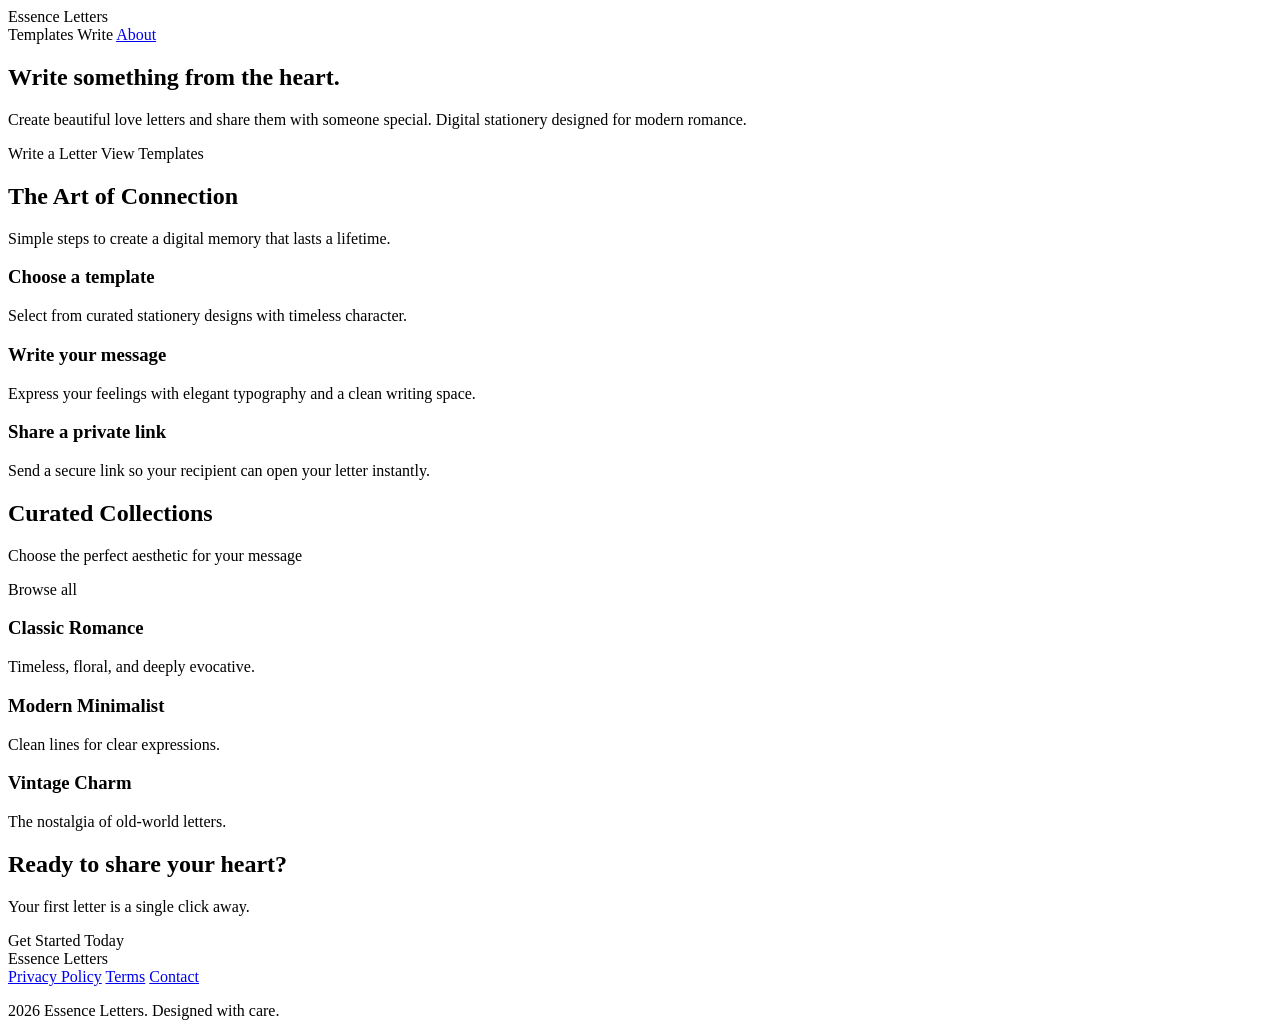
<file: src/main/resources/templates/index.html>
<!DOCTYPE html>
<html lang="en" xmlns:th="http://www.thymeleaf.org">
<head>
    <meta charset="UTF-8">
    <meta name="viewport" content="width=device-width, initial-scale=1.0">
    <title>Essence | Write Something from the Heart</title>
    <link rel="stylesheet" th:href="@{/css/styles.css}">
</head>
<body class="theme-home">
    <header class="site-header">
        <a th:href="@{/}" class="brand">Essence Letters</a>
        <nav class="site-nav">
            <a th:href="@{/templates}">Templates</a>
            <a th:href="@{/create}">Write</a>
            <a href="#about">About</a>
        </nav>
    </header>

    <main>
        <section class="hero-section">
            <div class="hero-copy">
                <h1>Write something <span>from the heart.</span></h1>
                <p>Create beautiful love letters and share them with someone special. Digital stationery designed for modern romance.</p>
                <div class="hero-actions">
                    <a th:href="@{/create}" class="btn btn-primary">Write a Letter</a>
                    <a th:href="@{/templates}" class="btn btn-outline">View Templates</a>
                </div>
            </div>
            <div class="hero-card" aria-hidden="true"></div>
        </section>

        <section class="steps-section" id="about">
            <h2>The Art of Connection</h2>
            <p class="section-subtitle">Simple steps to create a digital memory that lasts a lifetime.</p>
            <div class="steps-grid">
                <article>
                    <h3>Choose a template</h3>
                    <p>Select from curated stationery designs with timeless character.</p>
                </article>
                <article>
                    <h3>Write your message</h3>
                    <p>Express your feelings with elegant typography and a clean writing space.</p>
                </article>
                <article>
                    <h3>Share a private link</h3>
                    <p>Send a secure link so your recipient can open your letter instantly.</p>
                </article>
            </div>
        </section>

        <section class="collections-section">
            <div class="collections-head">
                <div>
                    <h2>Curated Collections</h2>
                    <p>Choose the perfect aesthetic for your message</p>
                </div>
                <a th:href="@{/templates}">Browse all</a>
            </div>
            <div class="collections-grid">
                <article class="collection-card card-a">
                    <h3>Classic Romance</h3>
                    <p>Timeless, floral, and deeply evocative.</p>
                </article>
                <article class="collection-card card-b">
                    <h3>Modern Minimalist</h3>
                    <p>Clean lines for clear expressions.</p>
                </article>
                <article class="collection-card card-c">
                    <h3>Vintage Charm</h3>
                    <p>The nostalgia of old-world letters.</p>
                </article>
            </div>
        </section>

        <section class="cta-section">
            <h2>Ready to share your heart?</h2>
            <p>Your first letter is a single click away.</p>
            <a th:href="@{/create}" class="btn btn-light">Get Started Today</a>
        </section>
    </main>

    <footer class="site-footer">
        <a th:href="@{/}" class="brand small">Essence Letters</a>
        <div>
            <a href="#">Privacy Policy</a>
            <a href="#">Terms</a>
            <a href="#">Contact</a>
        </div>
        <p>2026 Essence Letters. Designed with care.</p>
    </footer>
</body>
</html>
</file>
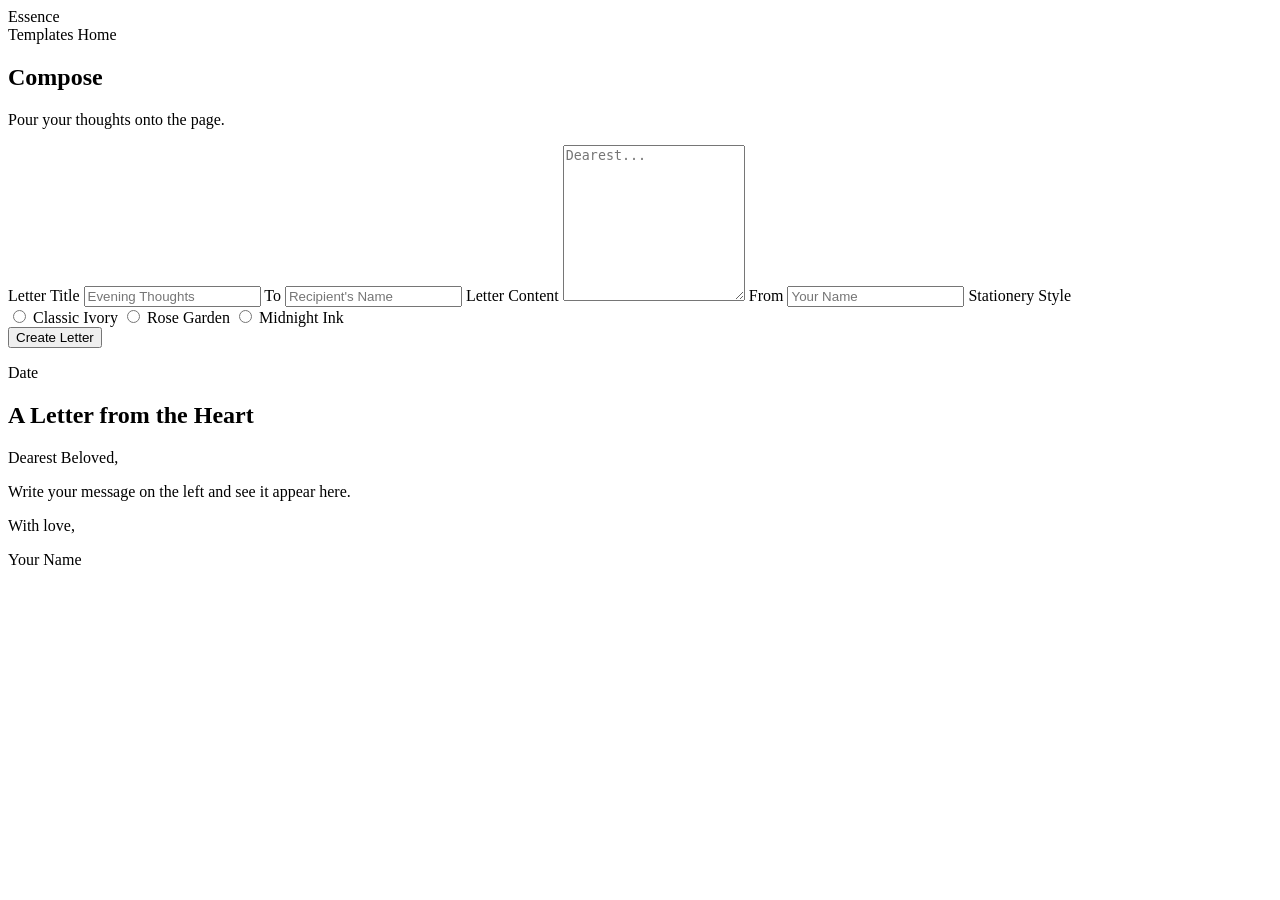
<file: src/main/resources/templates/create-letter.html>
<!DOCTYPE html>
<html lang="en" xmlns:th="http://www.thymeleaf.org">
<head>
    <meta charset="UTF-8">
    <meta name="viewport" content="width=device-width, initial-scale=1.0">
    <title>Compose Letter | Essence</title>
    <link rel="stylesheet" th:href="@{/css/styles.css}">
</head>
<body class="theme-editor">
    <header class="editor-header">
        <a th:href="@{/}" class="brand">Essence</a>
        <nav>
            <a th:href="@{/templates}">Templates</a>
            <a th:href="@{/}">Home</a>
        </nav>
    </header>

    <main class="editor-layout">
        <section class="editor-pane">
            <h1>Compose</h1>
            <p>Pour your thoughts onto the page.</p>

            <div th:if="${error}" class="alert alert-error">
                <p th:text="${error}"></p>
            </div>

            <form th:action="@{/create}" th:object="${letterForm}" method="post" class="editor-form">
                <label for="title">Letter Title</label>
                <input id="title" th:field="*{title}" type="text" placeholder="Evening Thoughts" data-preview="title">
                <span th:if="${#fields.hasErrors('title')}" th:errors="*{title}" class="error-message"></span>

                <label for="recipientName">To</label>
                <input id="recipientName" th:field="*{recipientName}" type="text" placeholder="Recipient's Name" data-preview="recipient">
                <span th:if="${#fields.hasErrors('recipientName')}" th:errors="*{recipientName}" class="error-message"></span>

                <label for="content">Letter Content</label>
                <textarea id="content" th:field="*{content}" rows="10" placeholder="Dearest..." data-preview="content"></textarea>
                <span th:if="${#fields.hasErrors('content')}" th:errors="*{content}" class="error-message"></span>

                <label for="signature">From</label>
                <input id="signature" th:field="*{signature}" type="text" placeholder="Your Name" data-preview="signature">
                <span th:if="${#fields.hasErrors('signature')}" th:errors="*{signature}" class="error-message"></span>

                <label for="templateKey">Stationery Style</label>
                <div class="template-picker">
                    <label>
                        <input type="radio" th:field="*{templateKey}" value="classic">
                        <span>Classic Ivory</span>
                    </label>
                    <label>
                        <input type="radio" th:field="*{templateKey}" value="rose">
                        <span>Rose Garden</span>
                    </label>
                    <label>
                        <input type="radio" th:field="*{templateKey}" value="midnight">
                        <span>Midnight Ink</span>
                    </label>
                </div>
                <span th:if="${#fields.hasErrors('templateKey')}" th:errors="*{templateKey}" class="error-message"></span>

                <button type="submit" class="btn btn-primary">Create Letter</button>
            </form>
        </section>

        <section class="preview-pane">
            <article id="livePreview" class="preview-sheet letter-template-classic">
                <p class="preview-date" th:text="${#temporals.format(#temporals.createNow(), 'MMMM dd, yyyy')}">Date</p>
                <h2 id="previewTitle">A Letter from the Heart</h2>
                <p class="preview-recipient">Dearest <span id="previewRecipient">Beloved</span>,</p>
                <div id="previewContent" class="preview-content">Write your message on the left and see it appear here.</div>
                <p class="preview-signoff">With love,</p>
                <p id="previewSignature" class="preview-signature">Your Name</p>
            </article>
        </section>
    </main>

    <script>
        (function () {
            const title = document.getElementById('title');
            const recipient = document.getElementById('recipientName');
            const content = document.getElementById('content');
            const signature = document.getElementById('signature');
            const titleTarget = document.getElementById('previewTitle');
            const recipientTarget = document.getElementById('previewRecipient');
            const contentTarget = document.getElementById('previewContent');
            const signatureTarget = document.getElementById('previewSignature');
            const preview = document.getElementById('livePreview');

            function syncPreview() {
                titleTarget.textContent = title.value.trim() || 'A Letter from the Heart';
                recipientTarget.textContent = recipient.value.trim() || 'Beloved';
                contentTarget.textContent = content.value.trim() || 'Write your message on the left and see it appear here.';
                signatureTarget.textContent = signature.value.trim() || 'Your Name';
            }

            function syncTemplate() {
                const selected = document.querySelector('input[name="templateKey"]:checked');
                const key = selected ? selected.value : 'classic';
                preview.className = 'preview-sheet letter-template-' + key;
            }

            [title, recipient, content, signature].forEach((input) => {
                input.addEventListener('input', syncPreview);
            });

            document.querySelectorAll('input[name="templateKey"]').forEach((radio) => {
                radio.addEventListener('change', syncTemplate);
            });

            syncPreview();
            syncTemplate();
        })();
    </script>
</body>
</html>
</file>
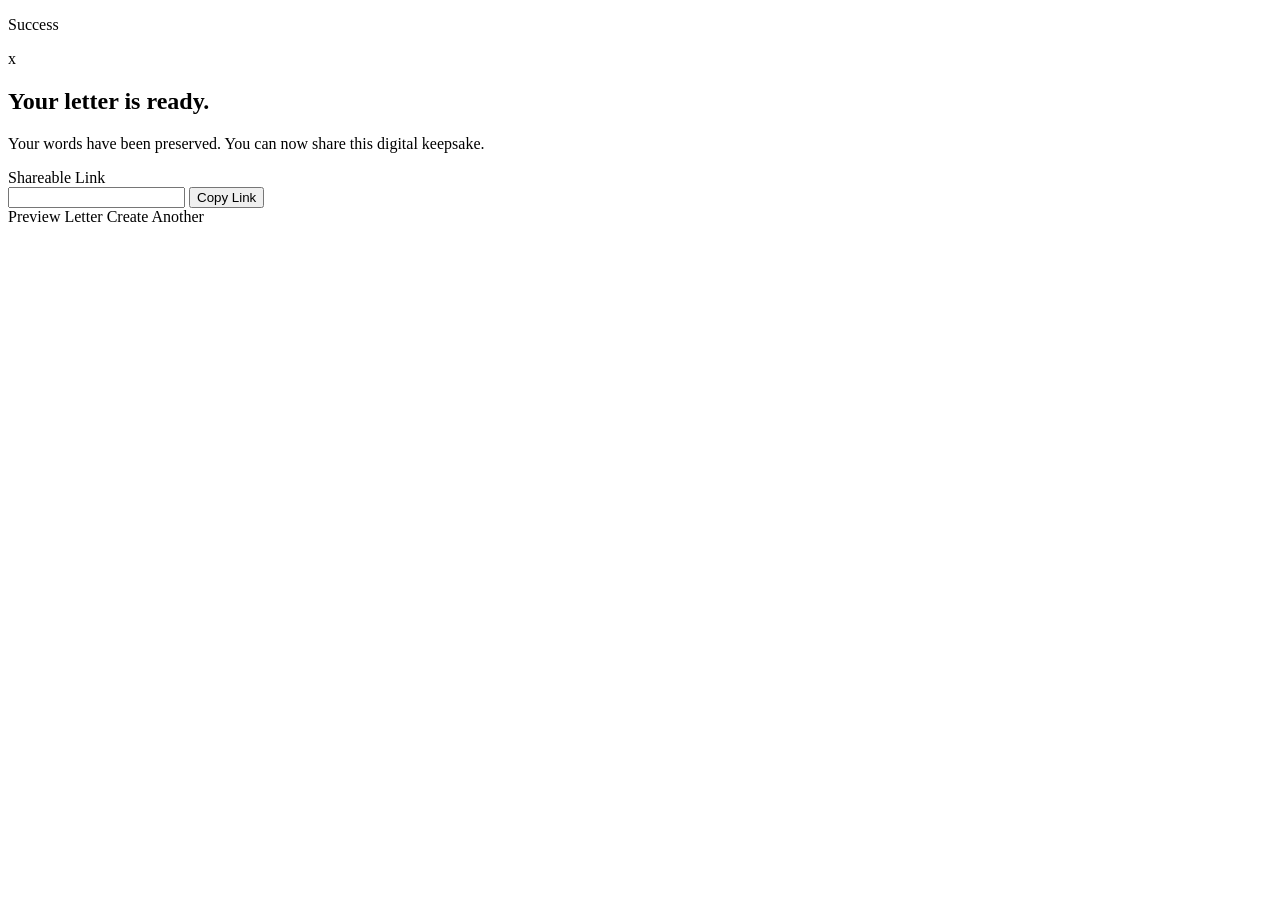
<file: src/main/resources/templates/share-success.html>
<!DOCTYPE html>
<html lang="en" xmlns:th="http://www.thymeleaf.org">
<head>
    <meta charset="UTF-8">
    <meta name="viewport" content="width=device-width, initial-scale=1.0">
    <title>Letter Ready | Essence</title>
    <link rel="stylesheet" th:href="@{/css/styles.css}">
</head>
<body class="theme-share">
    <main class="share-page">
        <header class="share-topbar">
            <p>Success</p>
            <a th:href="@{/}" aria-label="Close">x</a>
        </header>
        <section class="share-panel">
            <div class="seal-image" aria-hidden="true"></div>
            <h1>Your letter is ready.</h1>
            <p>Your words have been preserved. You can now share this digital keepsake.</p>

            <div class="share-link-box">
                <label for="shareLink">Shareable Link</label>
                <div class="share-link-row">
                    <input id="shareLink" type="text" readonly
                           th:value="${#httpServletRequest.scheme + '://' + #httpServletRequest.serverName + (#httpServletRequest.serverPort != 80 ? ':' + #httpServletRequest.serverPort : '') + '/letter/' + letter.slug}">
                    <button id="copyLinkBtn" type="button" class="btn btn-primary">Copy Link</button>
                </div>
            </div>

            <div class="share-actions">
                <a th:href="@{'/letter/' + ${letter.slug}}" class="btn btn-outline">Preview Letter</a>
                <a th:href="@{/create}" class="btn btn-outline">Create Another</a>
            </div>
        </section>
    </main>

    <script>
        (function () {
            const btn = document.getElementById('copyLinkBtn');
            const link = document.getElementById('shareLink');

            btn.addEventListener('click', function () {
                navigator.clipboard.writeText(link.value).then(function () {
                    const original = btn.textContent;
                    btn.textContent = 'Copied';
                    setTimeout(function () {
                        btn.textContent = original;
                    }, 1600);
                });
            });
        })();
    </script>
</body>
</html>
</file>
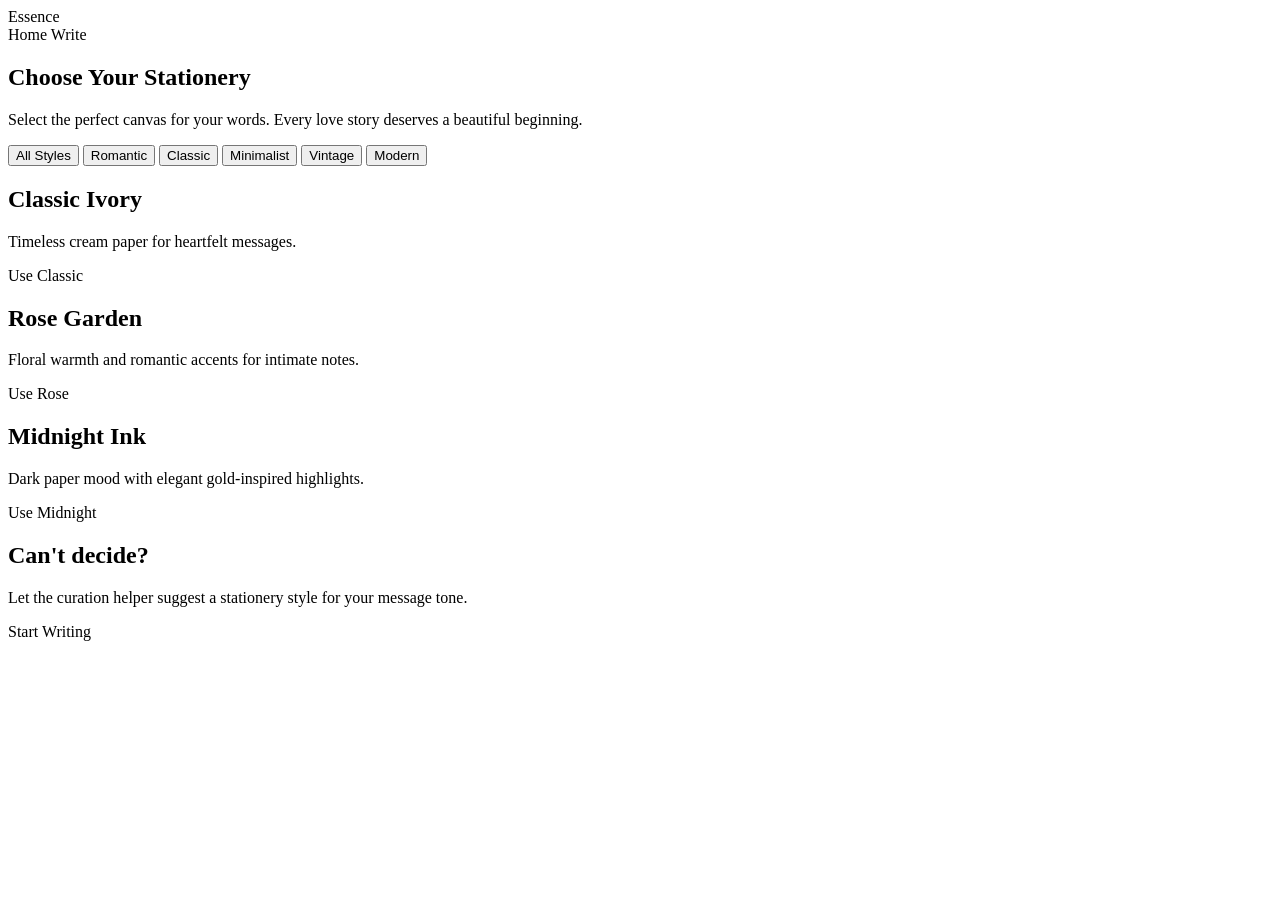
<file: src/main/resources/templates/template-gallery.html>
<!DOCTYPE html>
<html lang="en" xmlns:th="http://www.thymeleaf.org">
<head>
    <meta charset="UTF-8">
    <meta name="viewport" content="width=device-width, initial-scale=1.0">
    <title>Template Gallery | Essence</title>
    <link rel="stylesheet" th:href="@{/css/styles.css}">
</head>
<body class="theme-gallery">
    <header class="site-header">
        <a th:href="@{/}" class="brand">Essence</a>
        <nav class="site-nav">
            <a th:href="@{/}">Home</a>
            <a th:href="@{/create}">Write</a>
        </nav>
    </header>

    <main class="gallery-page">
        <section class="gallery-hero">
            <h1>Choose Your Stationery</h1>
            <p>Select the perfect canvas for your words. Every love story deserves a beautiful beginning.</p>
        </section>

        <section class="style-chips" aria-label="Style filters">
            <button class="chip active" type="button">All Styles</button>
            <button class="chip" type="button">Romantic</button>
            <button class="chip" type="button">Classic</button>
            <button class="chip" type="button">Minimalist</button>
            <button class="chip" type="button">Vintage</button>
            <button class="chip" type="button">Modern</button>
        </section>

        <section class="template-grid">
            <article class="template-card card-classic">
                <h2>Classic Ivory</h2>
                <p>Timeless cream paper for heartfelt messages.</p>
                <a th:href="@{/create(template='classic')}" class="btn btn-primary">Use Classic</a>
            </article>

            <article class="template-card card-rose">
                <h2>Rose Garden</h2>
                <p>Floral warmth and romantic accents for intimate notes.</p>
                <a th:href="@{/create(template='rose')}" class="btn btn-primary">Use Rose</a>
            </article>

            <article class="template-card card-midnight">
                <h2>Midnight Ink</h2>
                <p>Dark paper mood with elegant gold-inspired highlights.</p>
                <a th:href="@{/create(template='midnight')}" class="btn btn-light">Use Midnight</a>
            </article>
        </section>

        <section class="curator-banner">
            <div>
                <h2>Can't decide?</h2>
                <p>Let the curation helper suggest a stationery style for your message tone.</p>
            </div>
            <a th:href="@{/create}" class="btn btn-light">Start Writing</a>
        </section>
    </main>
</body>
</html>
</file>
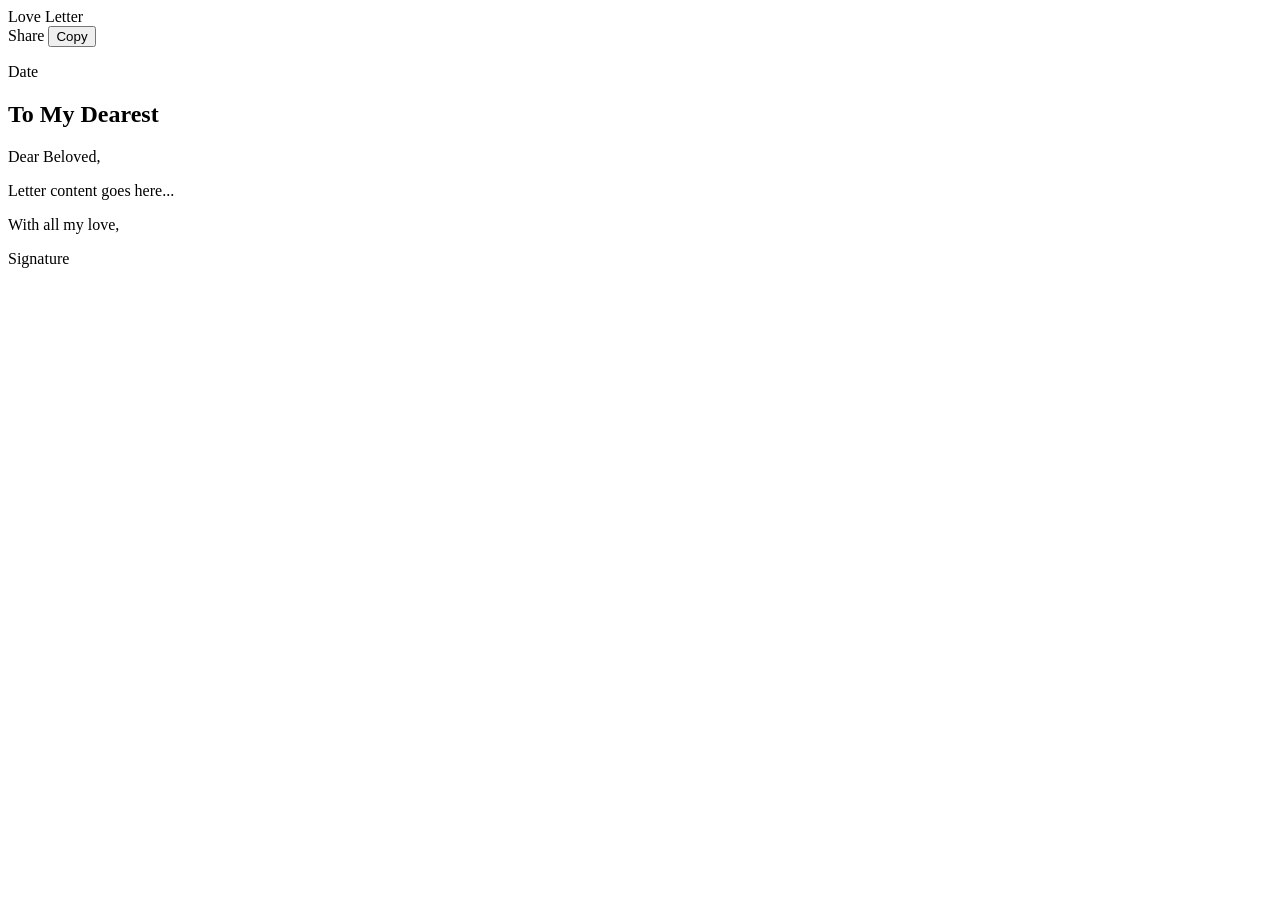
<file: src/main/resources/templates/view-letter.html>
<!DOCTYPE html>
<html lang="en" xmlns:th="http://www.thymeleaf.org">
<head>
    <meta charset="UTF-8">
    <meta name="viewport" content="width=device-width, initial-scale=1.0">
    <title th:text="${letter.title} + ' | Essence'">Love Letter</title>
    <link rel="stylesheet" th:href="@{/css/styles.css}">
</head>
<body class="theme-preview">
    <header class="preview-topbar">
        <a th:href="@{/}" class="brand">Love Letter</a>
        <div class="preview-actions">
            <a th:href="@{'/letter/' + ${letter.slug} + '/share'}" class="icon-btn" title="Share">Share</a>
            <button class="icon-btn" id="copyFromPreview" type="button" title="Copy link">Copy</button>
        </div>
    </header>

    <main class="preview-page">
        <article class="letter-paper letter-frame" th:classappend="' letter-template-' + ${letter.templateKey}">
            <p class="letter-date" th:text="${#temporals.format(letter.createdAt, 'MMMM dd, yyyy')}">Date</p>
            <h1 class="letter-title" th:text="${letter.title}">To My Dearest</h1>
            <p class="letter-recipient">Dear <span th:text="${letter.recipientName}">Beloved</span>,</p>

            <div class="letter-content" th:text="${letter.content}">Letter content goes here...</div>

            <p class="letter-signoff">With all my love,</p>
            <p class="letter-signature" th:text="${letter.signature}">Signature</p>
        </article>
    </main>

    <input type="hidden" id="shareLink"
           th:value="${#httpServletRequest.scheme + '://' + #httpServletRequest.serverName + (#httpServletRequest.serverPort != 80 ? ':' + #httpServletRequest.serverPort : '') + '/letter/' + letter.slug}">

    <script>
        (function () {
            const copyButton = document.getElementById('copyFromPreview');
            const linkInput = document.getElementById('shareLink');

            copyButton.addEventListener('click', function () {
                navigator.clipboard.writeText(linkInput.value).then(function () {
                    const original = copyButton.textContent;
                    copyButton.textContent = 'Copied';
                    setTimeout(function () {
                        copyButton.textContent = original;
                    }, 1500);
                });
            });
        })();
    </script>
</body>
</html>
</file>
